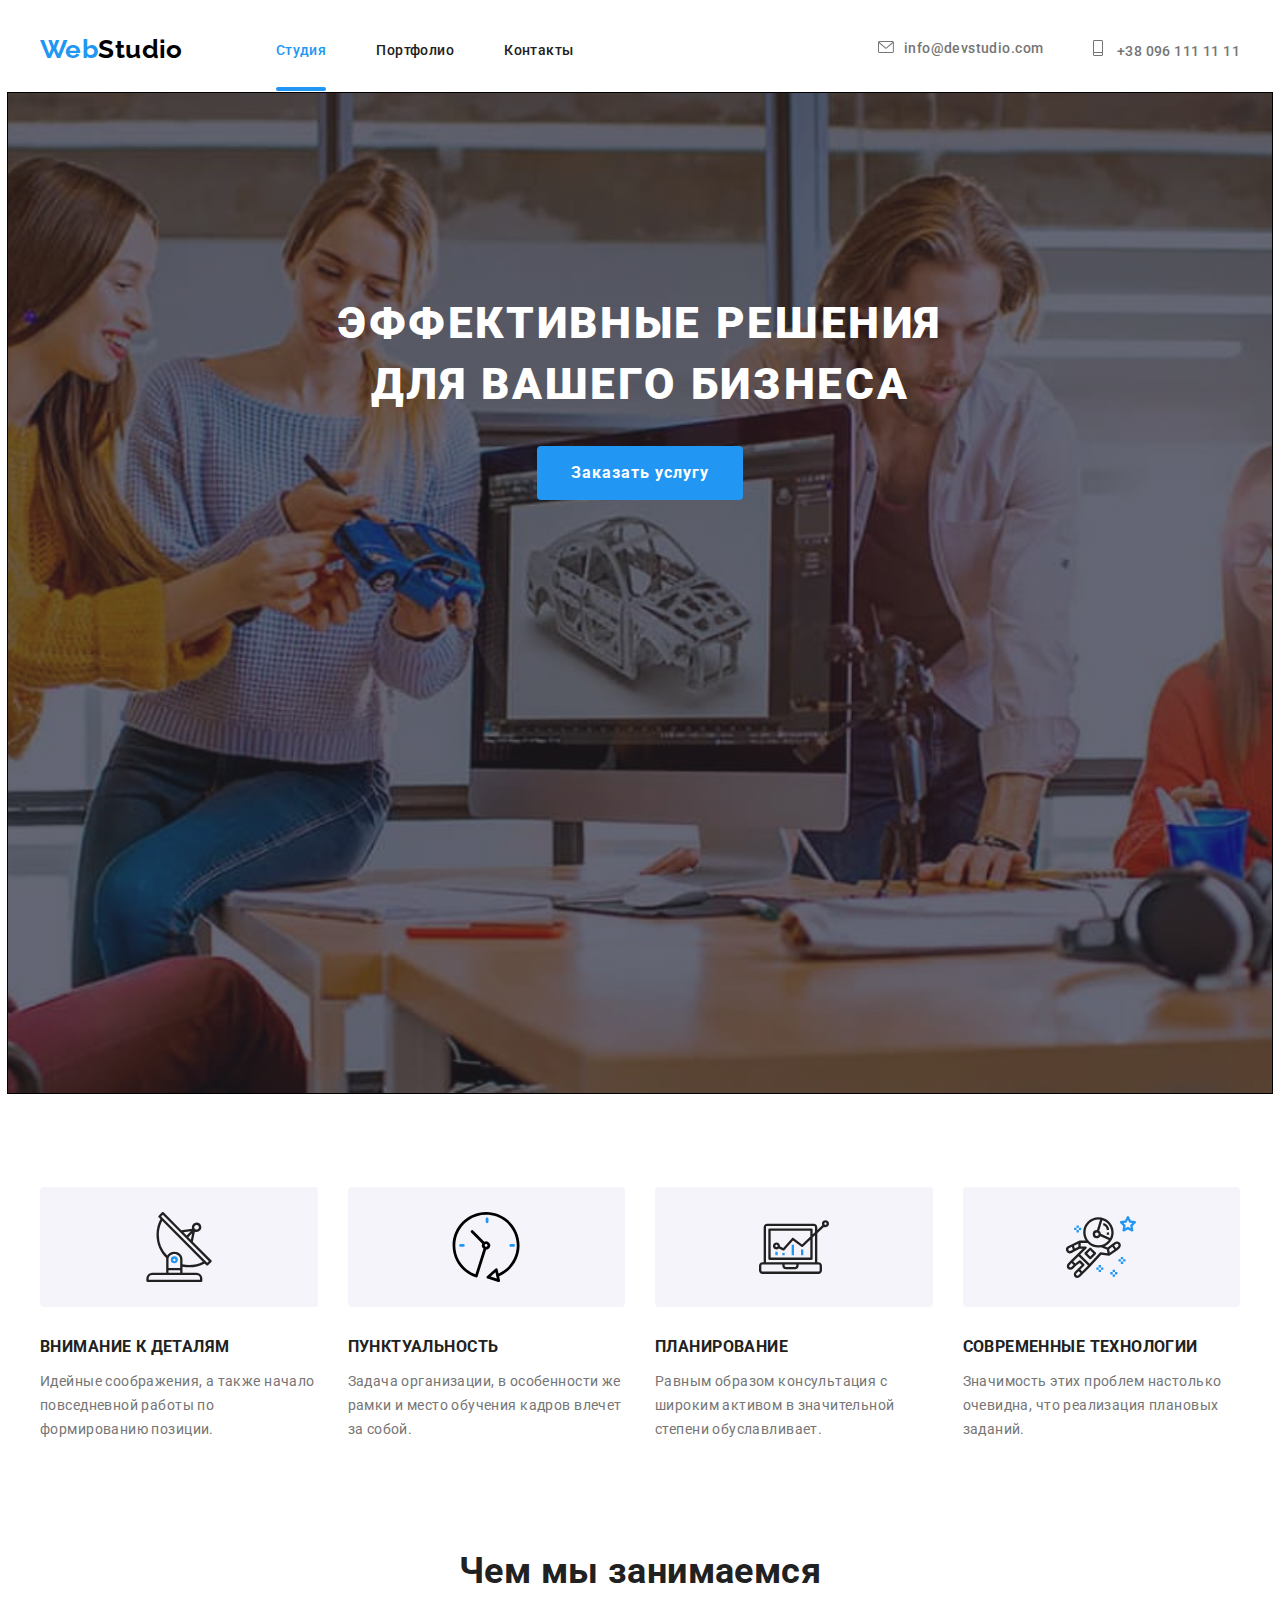
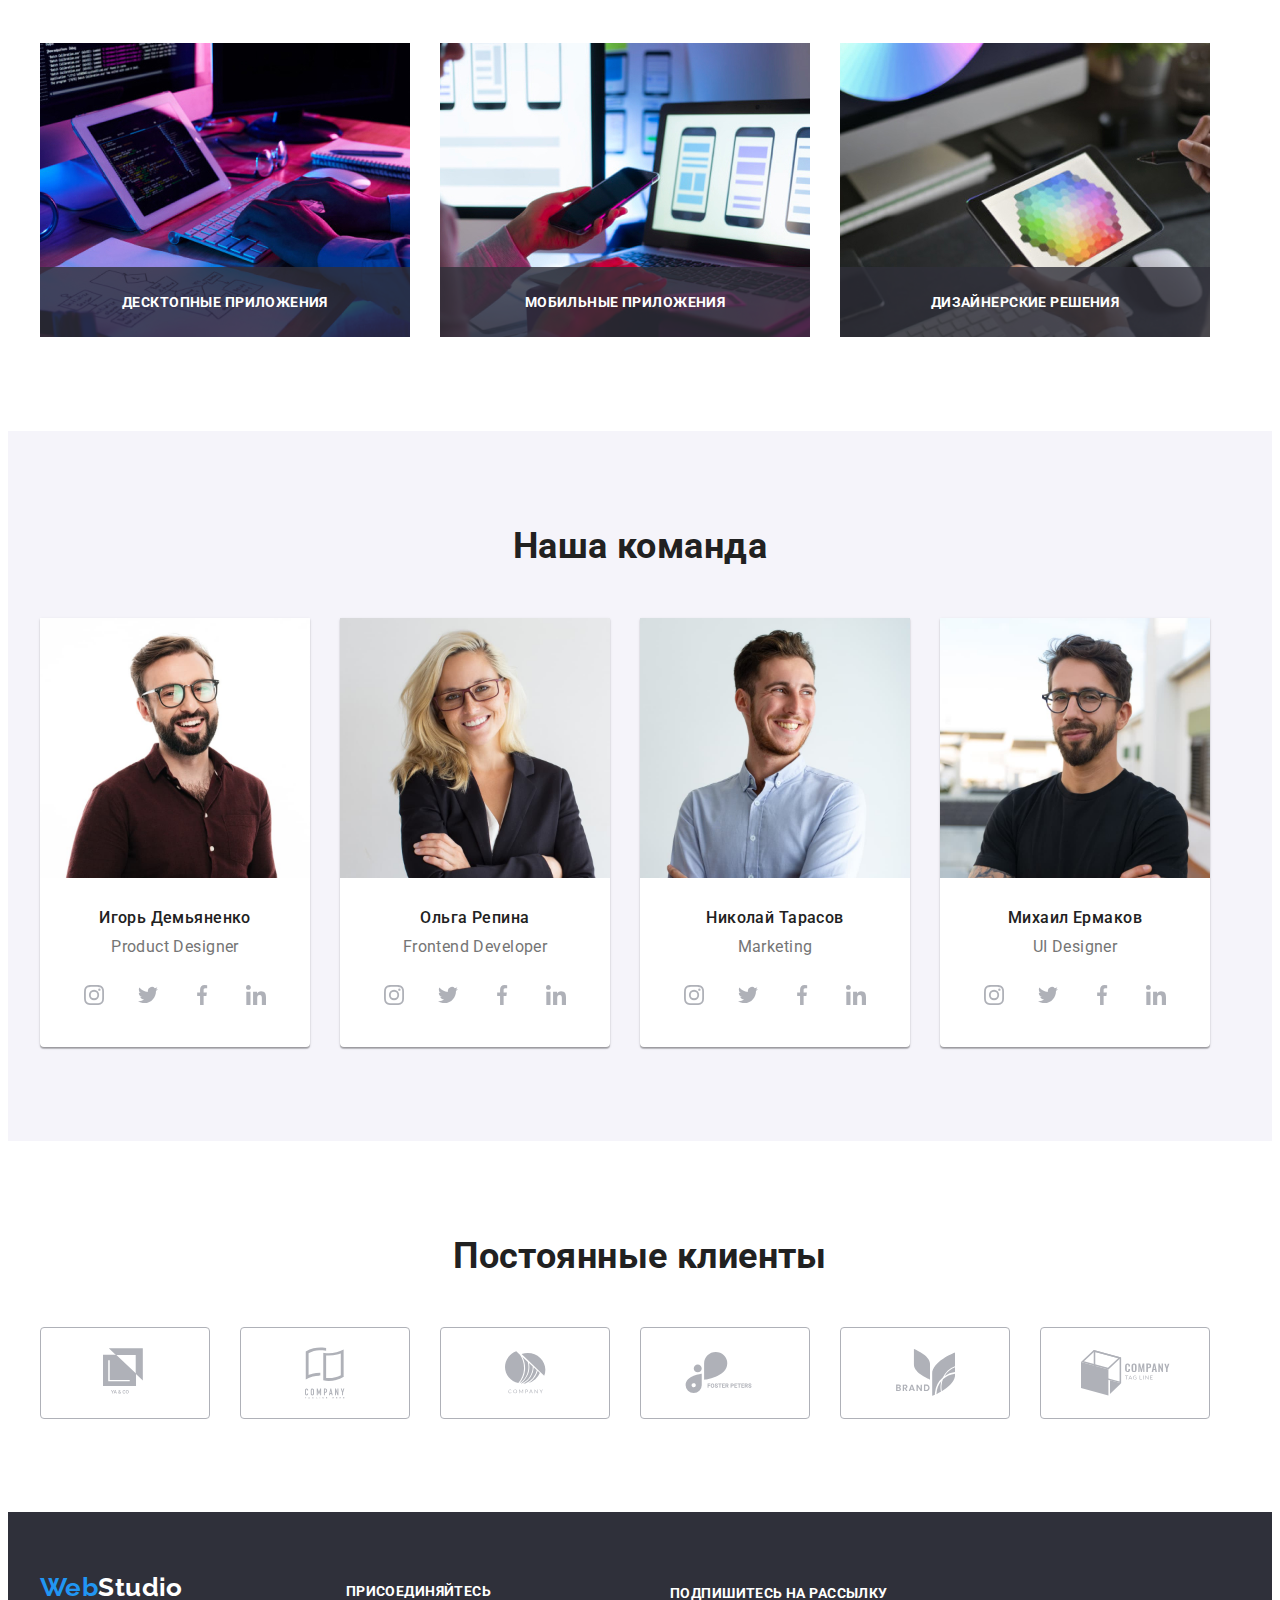
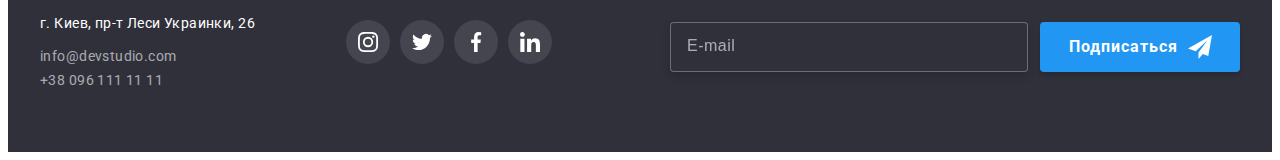
<file: index.html>
<!DOCTYPE html>
<html lang="ru">

<head>
  <meta charset="UTF-8" />
  <meta name="viewport" content="width=device-width, initial-scale=1.0" />

  <link rel="stylesheet" href="https://cdnjs.cloudflare.com/ajax/libs/modern-normalize/1.0.0/modern-normalize.min.css"
    integrity="sha512-ISS7cAi1PEhQ8jnbJpJZMd29NlhNj4AWYyLOSp2CE/CsHxTCu+r+t0D2yoJudVrd0/8fTVPUVDzY5Tvli75u/g=="
    crossorigin="anonymous" />
  <link rel="preconnect" href="https://fonts.gstatic.com" />
  <link href="https://fonts.googleapis.com/css2?family=Raleway:wght@700&family=Roboto:wght@400;500;700;900&display=swap"
    rel="stylesheet" />
  <link rel="stylesheet" href="./css/main.min.css" />

  <title>Студия</title>
</head>

<body>
  <header>
    <div class="container">
      <div class="wrapper">
        <nav class="menu">
          <a href="./index.html" class="logo link logo-blue link-logo" lang="en">Web<span
              class="logo-black">Studio</span></a>
          <ul class="list list-flex">
            <li class="item"><a href="./index.html" class="link link-current current link-nav">Студия</a></li>
            <li class="item"><a href="./portfolio.html" class="menu-nav link link-nav">Портфолио</a></li>
            <li class="item"><a href="./" class="menu-nav link link-nav">Контакты</a></li>
          </ul>
        </nav>
        <ul class="list list-flex">
          <li>
            <a href="mailto:info@devstudio.com" class="menu-contact link link-nav">
              <svg class="menu-icons" width="16" height="12">
                <use href="./images/symbol-defs.svg#icon-envelope"></use>
              </svg>info@devstudio.com</a>
          </li>
          <li>
            <a href="tel:+380961111111" class="menu-contact link link-nav">
              <svg class="menu-icons" width="10" height="16">
                <use href="./images/symbol-defs.svg#icon-tel"></use>
              </svg>
              +38 096 111 11 11</a>
          </li>
        </ul>
      </div>
    </div>
  </header>
  <main>
    <section class="hero">
      <div class="container">
        <div class="hero-container">
          <h1 class="hero-title">Эффективные решения для вашего бизнеса</h1>
          <button type="button" class="hero-button hero-btn" data-modal-open>Заказать услугу</button>
        </div>
      </div>
    </section>

    <section class="section section-features">
      <div class="container">
        <h2 class="section-title visually-hidden">Особенности</h2>
        <ul class="list features-list">
          <li>
            <div class="features-icon">
              <svg width="70" height="70">
                <use href="./images/symbol-defs.svg#icon-antenna"></use>
              </svg>
            </div>
            <h3 class="section-title list-title">Внимание к деталям</h3>
            <p class="list-text">
              Идейные соображения, а также начало повседневной работы по формированию позиции.
            </p>
          </li>
          <li>
            <div class="features-icon">
              <svg width="70" height="70">
                <use href="./images/symbol-defs.svg#icon-watch"></use>
              </svg>
            </div>
            <h3 class="section-title list-title">Пунктуальность</h3>
            <p class="list-text">
              Задача организации, в особенности же рамки и место обучения кадров влечет за собой.
            </p>
          </li>
          <li>
            <div class="features-icon">
              <svg width="70" height="70">
                <use href="./images/symbol-defs.svg#icon-computer"></use>
              </svg>
            </div>
            <h3 class="section-title list-title">Планирование</h3>
            <p class="list-text">
              Равным образом консультация с широким активом в значительной степени обуславливает.
            </p>
          </li>
          <li>
            <div class="features-icon">
              <svg width="70" height="70">
                <use href="./images/symbol-defs.svg#icon-astronaut"></use>
              </svg>
            </div>
            <h3 class="section-title list-title">Современные технологии</h3>
            <p class="list-text">
              Значимость этих проблем настолько очевидна, что реализация плановых заданий.
            </p>
          </li>
        </ul>
      </div>
    </section>

    <section class="section section-works">
      <div class="container">
        <h2 class="section-title title-size">Чем мы занимаемся</h2>
        <ul class="list list-works">
          <li>
            <div class="list-img-wrapper">
              <img src="./images/image_studio/project-1.jpg" width="370" height="294" alt="Десктопные приложения"
                class="list-foto" />
              <div class="list-txt-wrapper">
                <p class="list-title">Десктопные приложения</p>
              </div>
            </div>
          </li>
          <li>
            <div class="list-img-wrapper">
              <img src="./images/image_studio/project-2.jpg" width="370" height="294" alt="Мобильные приложения"
                class="list-foto" />
              <div class="list-txt-wrapper">
                <p class="list-title">Мобильные приложения</p>
              </div>
            </div>
          </li>
          <li>
            <div class="list-img-wrapper">
              <img src="./images/image_studio/project-3.jpg" width="370" height="294" alt="Дизайнерские решения"
                class="list-foto" />
              <div class="list-txt-wrapper">
                <p class="list-title">Дизайнерские решения</p>
              </div>
            </div>
          </li>
        </ul>
      </div>
    </section>

    <section class="section team">
      <div class="container">
        <h2 class="section-title title-size">Наша команда</h2>
        <ul class="list team-list">
          <li class="team-items">
            <img class="team-foto" src="./images/image_studio/team-1.jpg" width="270" height="260"
              alt="Фото Игоря Демьяненко" />
            <div class="cards">
              <h3 class="section-team team-name">Игорь Демьяненко</h3>
              <p class="section-team team-profession">Product Designer</p>
              <ul class="social-list list">
                <li class="social-item">
                  <a href="#" class="social-link">
                    <svg class="social-icon">
                      <use href="./images/symbol-defs.svg#icon-instagram"></use>
                    </svg>
                  </a>
                </li>
                <li class="social-item">
                  <a href="#" class="social-link">
                    <svg class="social-icon">
                      <use href="./images/symbol-defs.svg#icon-twitter"></use>
                    </svg>
                  </a>
                </li>
                <li class="social-item">
                  <a href="#" class="social-link">
                    <svg class="social-icon">
                      <use href="./images/symbol-defs.svg#icon-facebook"></use>
                    </svg>
                  </a>
                </li>
                <li class="social-item">
                  <a href="#" class="social-link">
                    <svg class="social-icon">
                      <use href="./images/symbol-defs.svg#icon-linkedin"></use>
                    </svg>
                  </a>
                </li>
              </ul>
            </div>
          </li>
          <li class="team-items">
            <img class="team-foto" src="./images/image_studio/team-2.jpg" width="270" height="260" alt="Ольга Репина" />
            <div class="cards">
              <h3 class="section-team team-name">Ольга Репина</h3>
              <p class="section-team team-profession">Frontend Developer</p>
              <ul class="social-list list">
                <li class="social-item">
                  <a href="#" class="social-link">
                    <svg class="social-icon">
                      <use href="./images/symbol-defs.svg#icon-instagram"></use>
                    </svg>
                  </a>
                </li>
                <li class="social-item">
                  <a href="#" class="social-link">
                    <svg class="social-icon">
                      <use href="./images/symbol-defs.svg#icon-twitter"></use>
                    </svg>
                  </a>
                </li>
                <li class="social-item">
                  <a href="#" class="social-link">
                    <svg class="social-icon">
                      <use href="./images/symbol-defs.svg#icon-facebook"></use>
                    </svg>
                  </a>
                </li>
                <li class="social-item">
                  <a href="#" class="social-link">
                    <svg class="social-icon">
                      <use href="./images/symbol-defs.svg#icon-linkedin"></use>
                    </svg>
                  </a>
                </li>
              </ul>
            </div>
          </li>
          <li class="team-items">
            <img class="team-foto" src="./images/image_studio/team-3.jpg" width="270" height="260"
              alt="фото Николая Тарасова" />
            <div class="cards">
              <h3 class="section-team team-name">Николай Тарасов</h3>
              <p class="section-team team-profession">Marketing</p>
              <ul class="social-list list">
                <li class="social-item">
                  <a href="#" class="social-link">
                    <svg class="social-icon">
                      <use href="./images/symbol-defs.svg#icon-instagram"></use>
                    </svg>
                  </a>
                </li>
                <li class="social-item">
                  <a href="#" class="social-link">
                    <svg class="social-icon">
                      <use href="./images/symbol-defs.svg#icon-twitter"></use>
                    </svg>
                  </a>
                </li>
                <li class="social-item">
                  <a href="#" class="social-link">
                    <svg class="social-icon">
                      <use href="./images/symbol-defs.svg#icon-facebook"></use>
                    </svg>
                  </a>
                </li>
                <li class="social-item">
                  <a href="#" class="social-link">
                    <svg class="social-icon">
                      <use href="./images/symbol-defs.svg#icon-linkedin"></use>
                    </svg>
                  </a>
                </li>
              </ul>
            </div>
          </li>
          <li class="team-items">
            <img class="team-foto" src="./images/image_studio/team-4.jpg" width="270" height="260"
              alt="Фото Михаила Ермакова" />
            <div class="cards">
              <h3 class="section-team team-name">Михаил Ермаков</h3>
              <p class="section-team team-profession">UI Designer</p>
              <ul class="social-list list">
                <li class="social-item">
                  <a href="#" class="social-link">
                    <svg class="social-icon">
                      <use href="./images/symbol-defs.svg#icon-instagram"></use>
                    </svg>
                  </a>
                </li>
                <li class="social-item">
                  <a href="#" class="social-link">
                    <svg class="social-icon">
                      <use href="./images/symbol-defs.svg#icon-twitter"></use>
                    </svg>
                  </a>
                </li>
                <li class="social-item">
                  <a href="#" class="social-link">
                    <svg class="social-icon">
                      <use href="./images/symbol-defs.svg#icon-facebook"></use>
                    </svg>
                  </a>
                </li>
                <li class="social-item">
                  <a href="#" class="social-link">
                    <svg class="social-icon">
                      <use href="./images/symbol-defs.svg#icon-linkedin"></use>
                    </svg>
                  </a>
                </li>
              </ul>
            </div>
          </li>
        </ul>
      </div>
    </section>
    <!--   Regular customers  -->
    <section class="customers">
      <div class="container">
        <h2 class="section-title title-size">Постоянные клиенты</h2>
        <ul class="customers-list list">
          <li class="customers-item">
            <a href="#" class="customers-link">
              <svg class="client-icon" width="44" height="49">
                <use href="./images/symbol-defs.svg#icon-client-1"></use>
              </svg>
            </a>
          </li>
          <li class="customers-item">
            <a href="#" class="customers-link">
              <svg class="client-icon" width="40" height="52">
                <use href="./images/symbol-defs.svg#icon-client-2"></use>
              </svg>
            </a>
          </li>
          <li class="customers-item">
            <a href="#" class="customers-link">
              <svg class="client-icon" width="41" height="43">
                <use href="./images/symbol-defs.svg#icon-client-3"></use>
              </svg>
            </a>
          </li>
          <li class="customers-item">
            <a href="#" class="customers-link">
              <svg class="client-icon" width="80" height="42">
                <use href="./images/symbol-defs.svg#icon-client-4"></use>
              </svg>
            </a>
          </li>
          <li class="customers-item">
            <a href="#" class="customers-link">
              <svg class="client-icon" width="59" height="47">
                <use href="./images/symbol-defs.svg#icon-client-5"></use>
              </svg>
            </a>
          </li>
          <li class="customers-item">
            <a href="#" class="customers-link">
              <svg class="client-icon" width="89" height="46">
                <use href="./images/symbol-defs.svg#icon-client-6"></use>
              </svg>
            </a>
          </li>
        </ul>
      </div>
    </section>
  </main>
  <footer class="footer">
    <div class="container">
      <div class="footer-container">
        <div class="footer-wrapper">
          <a href="./index.html" class="logo link logo-white" lang="en"><span class="logo-blue">Web</span>Studio</a>
          <address>
            <ul class="contacts list">
              <li class="logo-white">
                <a href="https://goo.gl/maps/W82trj2CnV77fwGt9" target="_blank"
                  class="link footer-list footer-contacts">
                  <span class="footer-address">г. Киев, пр-т Леси Украинки, 26 </span>
                </a>
              </li>
              <li>
                <a href="mailto:info@devstudio.com" class="link footer-contacts footer-list">info@devstudio.com</a>
              </li>
              <li>
                <a href="tel:+380961111111" class="link footer-contacts">+38 096 111 11 11</a>
              </li>
            </ul>
          </address>
        </div>
        <div class="footer-social">
          <p class="footer-title">Присоединяйтесь</p>
          <ul class="social-list list">
            <li class="social-item">
              <a href="#" class="social-link social-list-item">
                <svg class="social-icon">
                  <use href="./images/symbol-defs.svg#icon-instagram"></use>
                </svg>
              </a>
            </li>
            <li class="social-item">
              <a href="#" class="social-link social-list-item">
                <svg class="social-icon">
                  <use href="./images/symbol-defs.svg#icon-twitter"></use>
                </svg>
              </a>
            </li>
            <li class="social-item">
              <a href="#" class="social-link social-list-item">
                <svg class="social-icon">
                  <use href="./images/symbol-defs.svg#icon-facebook"></use>
                </svg>
              </a>
            </li>
            <li class="social-item">
              <a href="#" class="social-link social-list-item">
                <svg class="social-icon">
                  <use href="./images/symbol-defs.svg#icon-linkedin"></use>
                </svg>
              </a>
            </li>
          </ul>
        </div>
        <div class="subscribe-newsletter">
          <p class="subscribe-text">Подпишитесь на рассылку</p>
          <form autocomplete="off" class="subscribe-form">
            <input class="subscribe-input" type="email" name="mail" placeholder="E-mail" required>
            <button class="subscribe-button" type="submit">Подписаться</button>
          </form>
        </div>
      </div>
    </div>
  </footer>
  <!-- Модальное окно -->
  <div class="backdrop is-hidden" data-modal>
    <div class="modal">
      <button class="close-button" type="button" data-modal-close>
        <svg class="close-sign" height="11" width="11">
          <use href="./images/symbol-defs.svg#close"></use>
        </svg>
      </button>
      <p class="form-name">Оставьте свои данные, мы вам перезвоним</p>
      <form autocomplete="off">
        <div class="field username">
          <div class="field-holder">
            <label>
              <span class="form-element">Имя</span>
              <input type="text" name="name" class="input" placeholder=" " required>
              <svg class="form-icon" width="18" height="18">
                <use href="./images/symbol-defs.svg#username"></use>
              </svg>
            </label>
          </div>
        </div>
        <div class="field usertel">
          <div class="field-holder">
            <label>
              <span class="form-element">Телефон</span>
              <input type="tel" name="tel" class="input" placeholder=" " required>
              <svg class="form-icon" width="18" height="18">
                <use href="./images/symbol-defs.svg#userphone"></use>
              </svg>
            </label>
          </div>
        </div>
        <div class="field usermail">
          <div class="field-holder">
            <label>
              <span class="form-element">Почта</span>
              <input type="email" name="mail" class="input" placeholder=" " required>
              <svg class="form-icon" width="18" height="18">
                <use href="./images/symbol-defs.svg#usermail"></use>
              </svg>
            </label>
          </div>
        </div>
        <div class="form-comment">
          <div class="form-element">
            <label for="form-comment">Комментарий</label>
          </div>
          <textarea class="input" name="form-comment" id="form-comment" placeholder="Введите текст"></textarea>
        </div>
        <div class="checkbox">
          <input id="checkbox" type="checkbox" name="agree" class="visually-hidden old-checkbox">
          <label for="checkbox" class="label">
            <span class="checkbox-text">Соглашаюсь с рассылкой и принимаю <a class="checkbox-accent" href="#">Условия
                договора</a></span>
          </label>
        </div>
        <button class="submit-button" type="submit">Отправить</button>
      </form>

    </div>
  </div>
  <script src="./modal.js"></script>
</body>

</html>
</file>
<file: css/main.min.css>
:root{--primary-text-color: #212121;--nav-contact-color: #757575;--title-text-color: #000000;--accent-color: #2196f3;--title-color: #ffffff;--background-accent-color: #2f303a;--team-background-color: #f5f4fa;--footer-email-tel: rgba(255, 255, 255, 0.6);--footer-social-link: rgba(255, 255, 255, 0.1);--header-border: #ececec;--portfolio-border: #eeeeee;--hero-gradient: rgba(47, 48, 58, 0.4);--team-social-icon: #afb1b8;--cubic: cubic-bezier(0.4, 0, 0.2, 1);--hero-btn: #188ce8}.visually-hidden{position:absolute;clip:rect(1px 1px 1px 1px);clip:rect(1px, 1px, 1px, 1px);padding:0;border:0;height:1px;width:1px;overflow:hidden}body{font-family:"Roboto", sans-serif;font-weight:400;font-size:14px;line-height:1.2;letter-spacing:0.03em;background-color:var(--title-color);color:var(--nav-contact-color)}a,button{cursor:pointer}address{font-style:normal}header{border-bottom:1px solid var(--header-border)}img{display:block}.wrapper{display:flex;justify-content:space-between;align-items:center;text-align:left}.list{list-style:none;margin:0;padding:0}.link{text-decoration:none;display:block;transition:color 250ms var(--cubic)}.container{width:1200px;padding-left:15px;padding-right:15px;text-align:center;margin-right:auto;margin-left:auto}.section-title{font-weight:700;color:var(--primary-text-color)}.logo{font-family:"Raleway", san-serif;font-weight:700;font-size:26px;margin-right:93px}.logo-blue{color:var(--accent-color)}.logo-black{color:var(--title-text-color)}.menu{font-weight:500;display:flex;align-items:center}.menu-nav{color:var(--primary-text-color)}.menu-contact{color:var(--nav-contact-color);font-weight:500}.current{color:var(--accent-color)}.menu-nav:hover,.menu-nav:focus{color:var(--accent-color)}.menu-contact:hover,.menu-contact:focus{color:var(--accent-color)}.list-flex{display:flex}.list-flex>li:not(:last-child){margin-right:50px}.link-nav{display:block;padding-top:32px;padding-bottom:32px}.current,.menu-nav{position:relative}.link-current::before{position:absolute;content:"";bottom:-1px;left:0;display:block;width:100%;height:4px;border-radius:2px;background-color:var(--accent-color);transition:opacity 250ms var(--cubic),background-color 250ms var(--cubic)}.item .link-nav{position:relative}.link-nav::after{position:absolute;content:"";bottom:-1px;left:0;display:block;width:100%;height:4px;border-radius:2px;background-color:var(--accent-color);opacity:0;transition:opacity 250ms cubic-bezier(0.4, 0, 0.2, 1),background-color 250ms cubic-bezier(0.4, 0, 0.2, 1)}.link-nav:hover::after,.link-nav:focus::after{transform:scale(1);opacity:1}.link-logo{padding:24px 0px}.menu-icons{fill:currentColor;color:inherit;margin-right:10px}.hero-button{font-family:inherit;font-weight:700;font-size:16px;line-height:1.9;background-color:var(--accent-color);color:var(--title-color);border-radius:4px;border-color:transparent;transition:background-color 250ms var(--cubic),color 250ms var(--cubic)}.hero-button:hover,.hero-button:focus{background-color:var(--hero-btn)}.hero-btn{padding:10px 32px;min-width:200px}.hero{text-align:center;padding-top:200px;padding-bottom:200px;margin-left:auto;margin-right:auto;height:600px;max-width:1600px;background-image:linear-gradient(to right, rgba(47,48,58,0.4), rgba(47,48,58,0.4)),url(../images/image_studio/hero-bg.jpg);background-repeat:no-repeat;background-position:center;background-size:cover;outline:1px solid var(--title-text-color);background-color:var(--background-accent-color)}.hero-container{max-width:696px;margin-left:auto;margin-right:auto}.hero-title,.hero-button{letter-spacing:0.06em;color:var(--title-color)}.hero-title{font-weight:900;font-size:44px;line-height:1.4;text-transform:uppercase;margin-top:0;margin-bottom:30px;padding:0}.list-title{text-transform:uppercase}.list-text{line-height:1.7}.section-features{padding-top:94px;padding-bottom:94px}.features-list{display:flex;text-align:left}.features-list>li{width:calc((100% - (3 * 30px)) / 4)}.features-list>li:not(:last-child){margin-right:30px}.features-icon{display:flex;align-items:center;justify-content:center;width:100%;height:120px;background-color:var(--team-background-color);border-radius:4px;margin-bottom:30px}.title-size{font-size:36px;margin:0 0 50px 0}.section-works{padding-bottom:94px}.list-works{display:flex}.list-works>li:not(:last-child){margin-right:30px}.list-foto{display:block}.list-img-wrapper{position:relative}.list-txt-wrapper{position:absolute;bottom:0;left:0;display:flex;justify-content:center;align-items:center;width:100%;height:70px;font-weight:700;font-size:14px;line-height:1.143;letter-spacing:0.03em;text-transform:uppercase;background-color:rgba(47,48,58,0.8);color:var(--title-color)}.list-title{margin:0}.team{padding-top:94px;padding-bottom:94px;background-color:var(--team-background-color)}.team-name{font-size:16px;font-weight:500;color:var(--primary-text-color);margin-top:0;margin-bottom:10px}.team-profession{font-size:16px;margin-top:0;margin-bottom:16px}.team-list{display:flex}.team-items{box-shadow:0 1px 3px rgba(0,0,0,0.12),0 1px 1px rgba(0,0,0,0.14),0 2px 1px rgba(0,0,0,0.2);border-radius:0 0 4px 4px;background-color:var(--title-color)}.team-items:not(:last-child){margin-right:30px}.team-foto{display:block}.cards{padding:30px 32px}.social-list{display:flex;justify-content:center;color:var(--team-social-icon)}.social-item{width:44px;height:44px}.social-item:not(:last-child){margin-right:10px}.social-link{background-color:var(--title-color);fill:currentColor;color:inherit}.social-link{display:flex;align-items:center;justify-content:center;border-radius:50%;width:100%;height:100%;fill:currentColor;color:inherit;transition:background-color 250ms var(--cubic),fill 250ms var(--cubic),color 250ms var(--cubic)}.social-icon{width:20px;height:20px}.footer .social-link{transition:background-color 250ms var(--cubic),fill 250ms var(--cubic),color 250ms var(--cubic)}.footer .social-link:hover,.footer .social-link:focus{background-color:var(--accent-color);color:var(--title-color)}.customers{padding-top:94px;padding-bottom:94px}.customers-list{display:flex;color:var(--team-social-icon)}.customers-item{display:flex;justify-content:center;align-items:center;width:170px;height:90px}.customers-item:not(:last-child){margin-right:30px}.customers-link{display:flex;align-items:center;justify-content:center;color:inherit;width:100%;height:100%;border:1px solid var(--team-social-icon);border-radius:4px;transition:color 250ms var(--cubic),border 250ms var(--cubic)}.customers-link:hover,.customers-link:focus{color:var(--accent-color);border-color:var(--accent-color);outline:none}.client-icon{fill:currentColor}.footer{padding-top:60px;padding-bottom:60px;background-color:var(--background-accent-color)}.footer-wrapper{margin-right:70px;text-align:left}.footer-container{display:flex;align-items:baseline;position:relative}.footer .logo{display:inline-block;margin-bottom:20px}.footer .logo-white{color:var(--title-color);margin-bottom:9px}.footer-address{color:var(--title-color)}.footer-contacts{line-height:1.7;color:var(--footer-email-tel);transition:color 250ms var(--cubic)}.footer-list{display:inline-block;transition:color 250ms var(--cubic)}.footer-list:hover .footer-address,.footer-list:focus .footer-address{color:var(--accent-color)}.footer-contacts:hover,.footer-contacts:focus{color:var(--accent-color)}.footer-title{margin-top:0;margin-bottom:20px;font-weight:700;font-size:14px;line-height:1.14;letter-spacing:0.03em;text-transform:uppercase;text-align:start;color:var(--title-color)}.footer-social{width:206px}.social-list-item{color:var(--title-color);background-color:var(--footer-social-link);transition:color 250ms var(--cubic),background-color 250ms var(--cubic)}.subscribe-newsletter{text-align:left;position:absolute;right:0;top:0}.subscribe-text{margin-bottom:20px;font-size:14px;font-weight:700;line-height:1.14;letter-spacing:0.03em;text-transform:uppercase;color:var(--title-color)}.subscribe-input{width:358px;padding:15px 16px;border:1px solid rgba(255,255,255,0.3);box-sizing:border-box;filter:drop-shadow(0px 4px 4px rgba(0,0,0,0.15));border-radius:4px;background:var(--background-accent-color);margin-right:12px;outline:none;color:var(--footer-email-tel)}.subscribe-input::placeholder{font-weight:400;font-size:16px;line-height:1.25;letter-spacing:0.03em;color:rgba(255,255,255,0.6)}.subscribe-form{display:flex}.subscribe-button{display:flex;align-items:center;justify-content:center;min-width:200px;height:50px;padding:10px 28px 10px 29px;background:var(--accent-color);box-shadow:0px 4px 4px rgba(0,0,0,0.15);border-radius:4px;border-style:none;cursor:pointer;outline:transparent;font-family:inherit;font-weight:700;font-size:16px;line-height:1.87;letter-spacing:0.06em;color:var(--title-color);transition:background 250ms var(--cubic)}.subscribe-button:hover,.subscribe-button:focus{background:var(--hero-btn)}.subscribe-button::after{display:inline-block;content:"";margin-left:10px;width:24px;height:24px;background-image:url(../images/send.svg);background-repeat:no-repeat;background-position:center;background-size:cover}.backdrop{position:fixed;top:0;left:0;width:100%;height:100%;background:rgba(0,0,0,0.2);transition-property:opacity;transition-duration:250ms;transition-timing-function:var(--cubic)}.backdrop.is-hidden{opacity:0;pointer-events:none}.modal{padding:40px;position:absolute;top:50%;left:50%;transform:translate(-50%, -50%);min-width:528px;min-height:581px;background:var(--title-color);box-shadow:0px 1px 3px rgba(0,0,0,0.12),0px 1px 1px rgba(0,0,0,0.14),0px 2px 1px rgba(0,0,0,0.2);border-radius:4px}.close-button{position:absolute;top:8px;right:8px;display:flex;align-items:center;justify-content:center;width:30px;height:30px;padding:0;background:var(--title-color);border-radius:50%;border:1px solid rgba(0,0,0,0.1);cursor:pointer;color:var(--title-text-color)}.close-button:focus{outline:none}.close-sign{fill:currentColor;transition-duration:250ms;transition-timing-function:var(--cubic)}.close-button:focus .close-sign,.close-button:hover .close-sign{color:var(--accent-color)}textarea{resize:none}.form-name{font-size:20px;font-weight:700;line-height:1.15;text-align:center;color:var(--primary-text-color);margin-top:0;margin-bottom:12px}.form-element{display:block;margin-bottom:4px;font-weight:400;font-size:12px;line-height:1.17;letter-spacing:0.01em;color:var(--nav-contact-color)}.form-comment{margin-bottom:20px}.form-icon{position:absolute;left:12px;bottom:11px;fill:var(--primary-text-color);transition-duration:250ms;transition-timing-function:var(--cubic)}.field{margin-bottom:10px}.field-holder{position:relative;cursor:pointer}.field .input{padding-left:42px}.field:focus-within .form-icon{fill:var(--accent-color)}.field:hover .form-icon{fill:var(--accent-color)}.checkbox{margin-bottom:30px}.input{height:40px;width:100%;border-radius:4px;border:1px solid rgba(33,33,33,0.2);box-sizing:border-box;cursor:pointer;transition-duration:250ms;transition-timing-function:var(--cubic)}.input:focus,.input:hover{outline:none;border-color:var(--accent-color);fill:var(--accent-color)}.form-comment .input{height:120px;padding:12px 16px}.form-comment .input::placeholder{font-weight:400;font-size:14px;line-height:1.14;letter-spacing:0.01em;color:rgba(117,117,117,0.5)}.checkbox{display:flex;align-items:center;justify-content:center}.checkbox-text{display:inline-block;font-weight:400;font-size:14px;line-height:1.71;color:var(--nav-contact-color)}.checkbox-accent{text-decoration-line:underline;text-decoration-skip-ink:none;color:var(--accent-color)}.old-checkbox+.label{display:inline-flex;align-items:center}.old-checkbox+.label::before{content:" ";display:inline-block;width:16px;height:15px;cursor:pointer;border:2px solid var(--title-text-color);border-radius:2px;margin-right:7px;transition-duration:250ms;transition-timing-function:var(--cubic)}.old-checkbox:checked+.label::before{background-color:var(--accent-color);border-color:var(--accent-color);background-image:url(../images/checked.svg);background-size:contain;background-origin:border-box}.old-checkbox:hover+.label::before,.old-checkbox:focus+.label::before{border-color:var(--accent-color)}.submit-button{display:block;margin:0 auto;padding:10px 55px 10px 56px;min-width:200px;border-radius:4px;border-style:none;background:var(--accent-color);box-shadow:0px 4px 4px rgba(0,0,0,0.15);font-family:inherit;font-weight:700;font-size:16px;line-height:1.88;letter-spacing:0.06em;color:var(--title-color);cursor:pointer;outline:transparent;transition-duration:250ms;transition-timing-function:var(--cubic)}.submit-button:hover,.submit-button:focus{background:var(--hero-btn)}.buttons{padding:6px 22px;font-family:inherit;font-weight:500;font-size:16px;line-height:1.6;letter-spacing:inherit;color:var(--primary-text-color);background-color:var(--team-background-color);transition:color 250ms var(--cubic),background-color 250ms var(--cubic),box-shadow 250ms var(--cubic)}.buttons:focus,.buttons:hover{box-shadow:0px 3px 1px rgba(0,0,0,0.1),0px 1px 2px rgba(0,0,0,0.08),0px 2px 2px rgba(0,0,0,0.12);color:var(--title-color);background-color:var(--accent-color)}.portfolio-title{font-size:18px;line-height:2;letter-spacing:0.06em;margin-bottom:4px;margin-top:0}.portfolio-text{font-size:16px;line-height:1.9;color:var(--nav-contact-color);margin-top:0;margin-bottom:0}.portfolio-items{display:flex;flex-wrap:wrap}.portfolio-element{margin-right:30px;margin-bottom:30px;width:calc((100% - (2 * 30px)) / 3);outline:1px solid var(--portfolio-border);position:relative}.portfolio-element>.link:hover,.portfolio-element>.link:focus{box-shadow:0px 1px 1px rgba(0,0,0,0.12),0px 4px 4px rgba(0,0,0,0.06),1px 4px 6px rgba(0,0,0,0.16)}.portfolio-element:nth-child(3n){margin-right:0}.portfolio-cards{text-align:left;padding:20px 24px}.navigation-projects{padding-top:94px;padding-bottom:94px}.projects-filter{display:flex;justify-content:center;margin-bottom:34px}.projects-list:not(:last-child){margin-right:8px}.projects-list:not(:last-child):hover,.projects-list:not(:last-child):focus{box-shadow:0px 1px 1px rgba(0,0,0,0.12),0px 4px 4px rgba(0,0,0,0.06),1px 4px 6px rgba(0,0,0,0.16)}.portfolio-element>.link,.portfolio-element img{display:block}.cards-position{position:relative;overflow:hidden}.overlay{content:"";position:absolute;bottom:0;left:0;width:100%;height:100%;margin:0;background:rgba(33,150,243,0.9);padding:50px 24px;transform:translateY(101%);transition:transform 250ms var(--cubic),background 250ms var(--cubic)}.overlay>p{font-weight:400;font-size:18px;line-height:1.56;color:var(--title-color);text-align:left;transition:transform 250ms var(--cubic)}.portfolio-element:hover .overlay,.portfolio-element:focus-within .overlay{transform:translateY(0)}
/*# sourceMappingURL=main.min.css.map */
</file>
